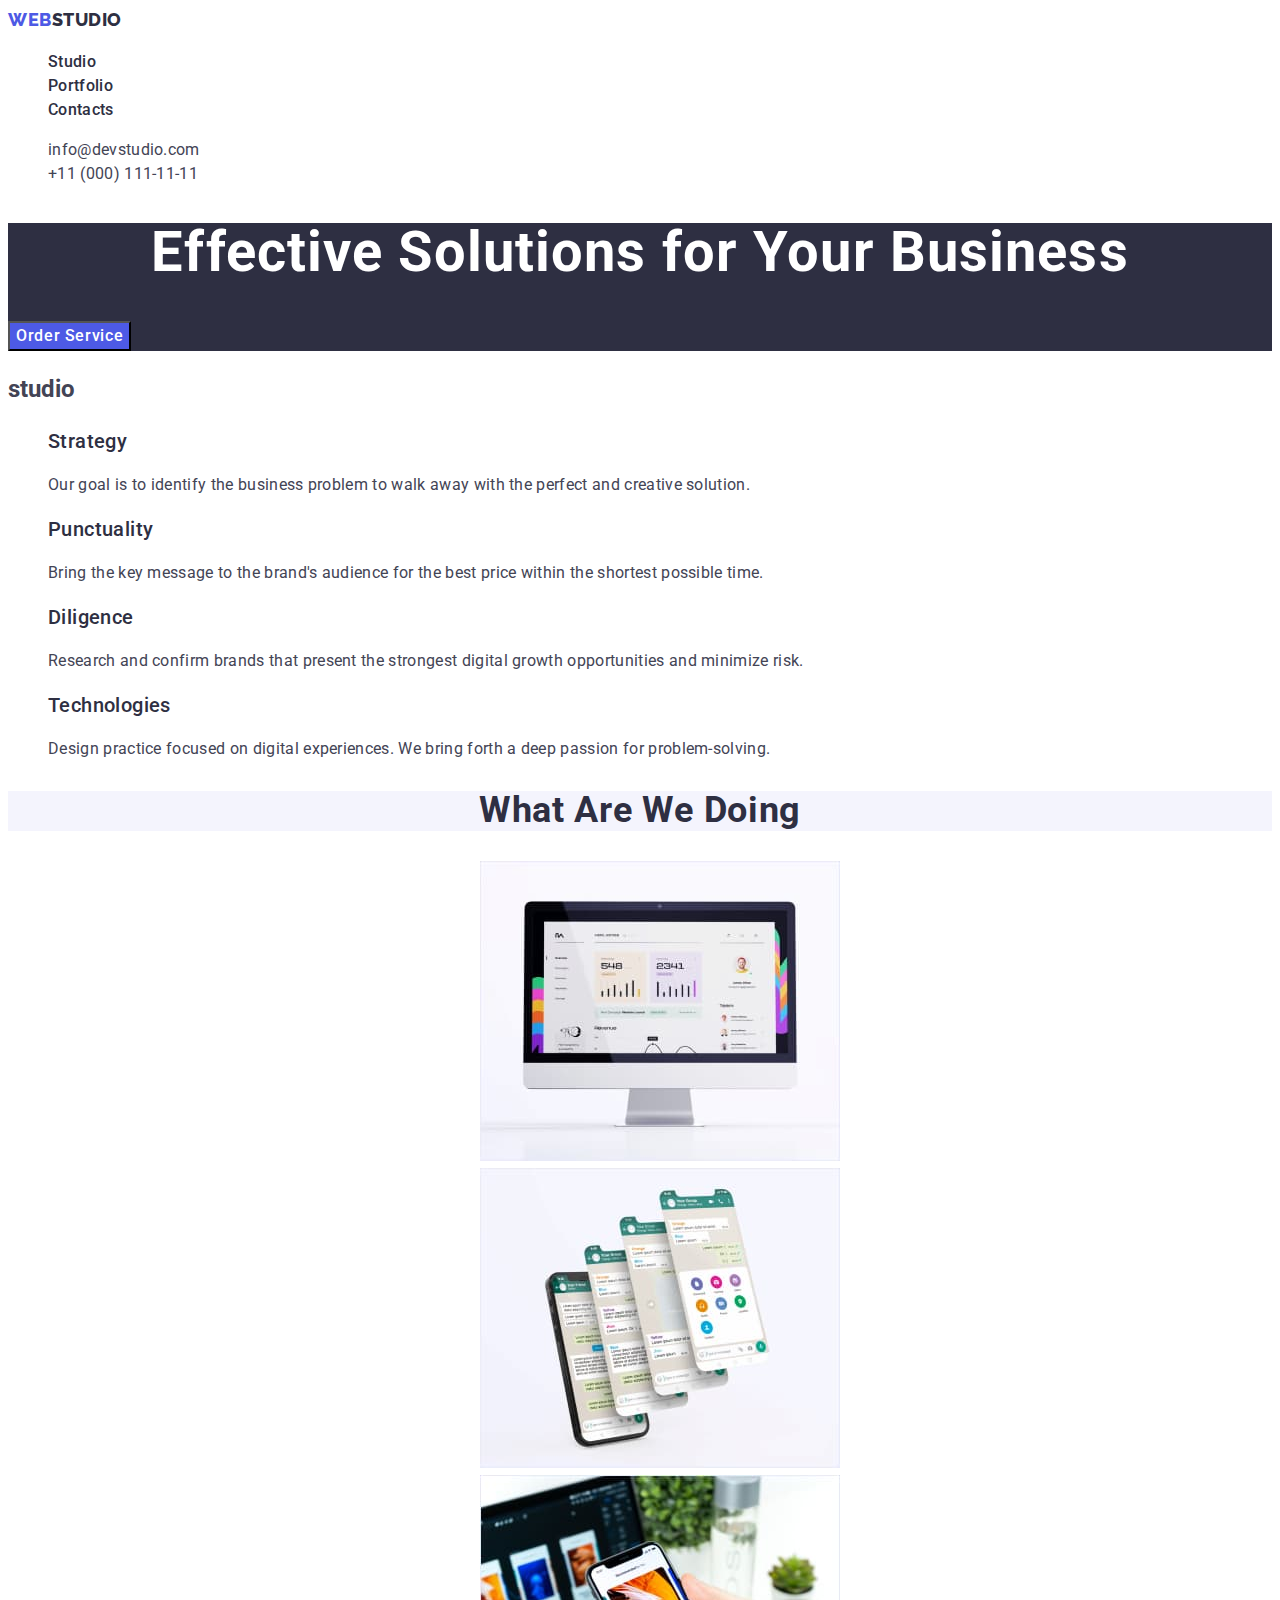
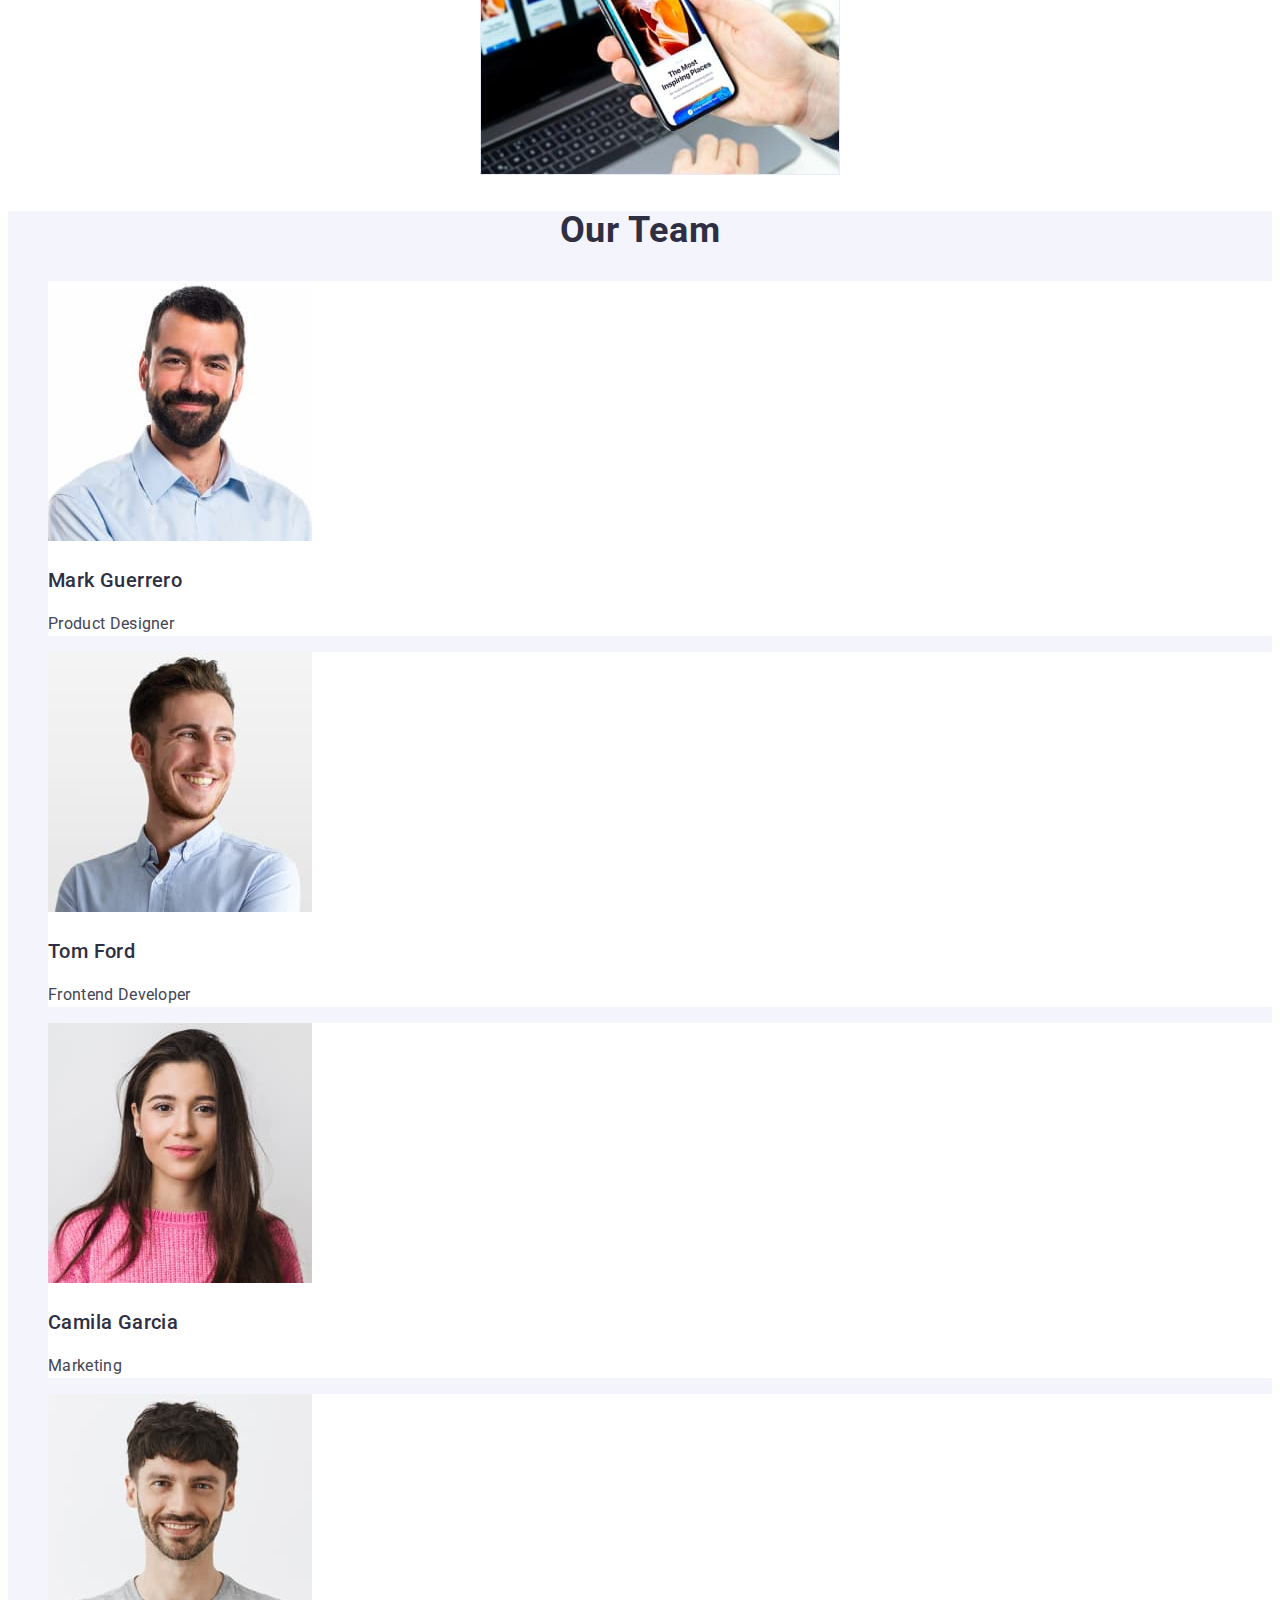
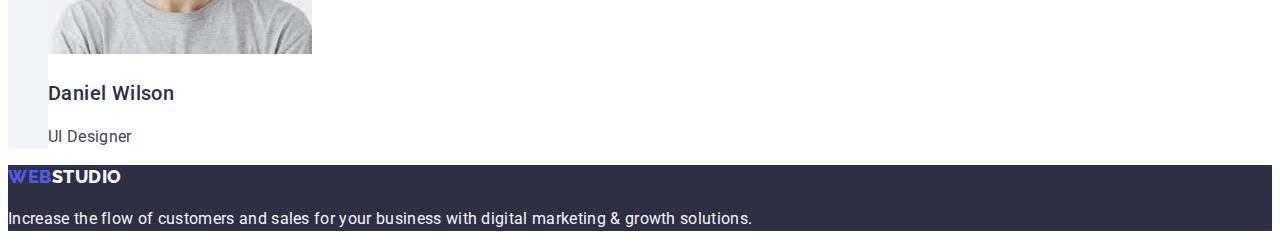
<file: index.html>
<!DOCTYPE html>
<html lang="en">
  <head>
    <meta charset="UTF-8" />
    <meta name="viewport" content="width=device-width, initial-scale=1.0" />
    <title>Studio</title>
    <link rel="preconnect" href="https://fonts.googleapis.com" />
    <link rel="preconnect" href="https://fonts.gstatic.com" crossorigin />
    <link
      href="https://fonts.googleapis.com/css2?family=Raleway:wght@800&family=Roboto:wght@400;500;700;900&display=swap"
      rel="stylesheet"
    />
    <link rel="stylesheet" href="./css/styles.css" />
  </head>
  <body>
    <header>
      <nav>
        <a href="./index.html" class="logo link link-focus"
          >Web<span class="header-span">Studio</span>
        </a>
        <ul class="list">
          <li><a href="./index.html" class="link boolean">Studio</a></li>
          <li><a href="./portfolio.html" class="link boolean">Portfolio</a></li>
          <li><a href="" class="link boolean">Contacts</a></li>
        </ul>
      </nav>
      <address class="address">
        <ul class="list">
          <li>
            <a href="mailto:info@devstudio.com" class="address-link link"
              >info@devstudio.com</a
            >
          </li>
          <li>
            <a href="tel:+110001111111" class="address-link link"
              >+11 (000) 111-11-11</a
            >
          </li>
        </ul>
      </address>
    </header>
    <main>
      <section class="section-first">
        <h1 class="section-first-title">
          Effective Solutions for Your Business
        </h1>
        <button class="button-first hover" type="button">Order Service</button>
      </section>
      <section>
        <h2>studio</h2>
        <ul class="list">
          <li>
            <h3 class="section-second-title">Strategy</h3>
            <p class="section-second-text">
              Our goal is to identify the business problem to walk away with the
              perfect and creative solution.
            </p>
          </li>
          <li>
            <h3 class="section-second-title">Punctuality</h3>
            <p class="section-second-text">
              Bring the key message to the brand's audience for the best price
              within the shortest possible time.
            </p>
          </li>
          <li>
            <h3 class="section-second-title">Diligence</h3>
            <p class="section-second-text">
              Research and confirm brands that present the strongest digital
              growth opportunities and minimize risk.
            </p>
          </li>
          <li>
            <h3 class="section-second-title">Technologies</h3>
            <p class="section-second-text">
              Design practice focused on digital experiences. We bring forth a
              deep passion for problem-solving.
            </p>
          </li>
        </ul>
      </section>
      <section class="section-third">
        <h2 class="section-third-title">What are we doing</h2>
        <ul class="list">
          <li>
            <img
              src="./images/img-1.jpg"
              alt="computer"
              width="360"
              height="300"
            />
          </li>
          <li>
            <img
              src="./images/img-2.jpg"
              alt="phone"
              width="360"
              height="300"
            />
          </li>
          <li>
            <img
              src="./images/img-3.jpg"
              alt="computer and phone"
              width="360"
              height="300"
            />
          </li>
        </ul>
      </section>
      <section class="list section-fourth">
        <h2 class="section-third-title">Our Team</h2>
        <ul class="list">
          <li class="img">
            <img
              src="./images/img-4.jpg"
              alt="handsome man with hazel eyes, brunette with a beard in a blue shirt"
              width="264"
              height="260"
            />
            <h3 class="section-second-title">Mark Guerrero</h3>
            <p class="section-second-text">Product Designer</p>
          </li>
          <li class="img">
            <img
              src="./images/img-5.jpg"
              alt="young, handsome and smiling man with green eyes, brunette with a beard in a blue shirt"
              width="264"
              height="260"
            />
            <h3 class="section-second-title">Tom Ford</h3>
            <p class="section-second-text">Frontend Developer</p>
          </li>
          <li class="img">
            <img
              src="./images/img-6.jpg"
              alt="young, pretty woman with hazel eyes, brunette with long hair in a pink shirt"
              width="264"
              height="260"
            />
            <h3 class="section-second-title">Camila Garcia</h3>
            <p class="section-second-text">Marketing</p>
          </li>
          <li class="img">
            <img
              src="./images/img-7.jpg"
              alt="young, handsome and smiling man with hazel eyes, brunette with a beard in a grey shirt"
              width="264"
              height="260"
            />
            <h3 class="section-second-title">Daniel Wilson</h3>
            <p class="section-second-text">UI Designer</p>
          </li>
        </ul>
      </section>
    </main>
    <footer class="footer">
      <a href="./index.html" class="logo link link-focus"
        >Web<span class="logo-span">Studio</span>
      </a>
      <p class="footer-text">
        Increase the flow of customers and sales for your business with digital
        marketing & growth solutions.
      </p>
    </footer>
  </body>
</html>
</file>
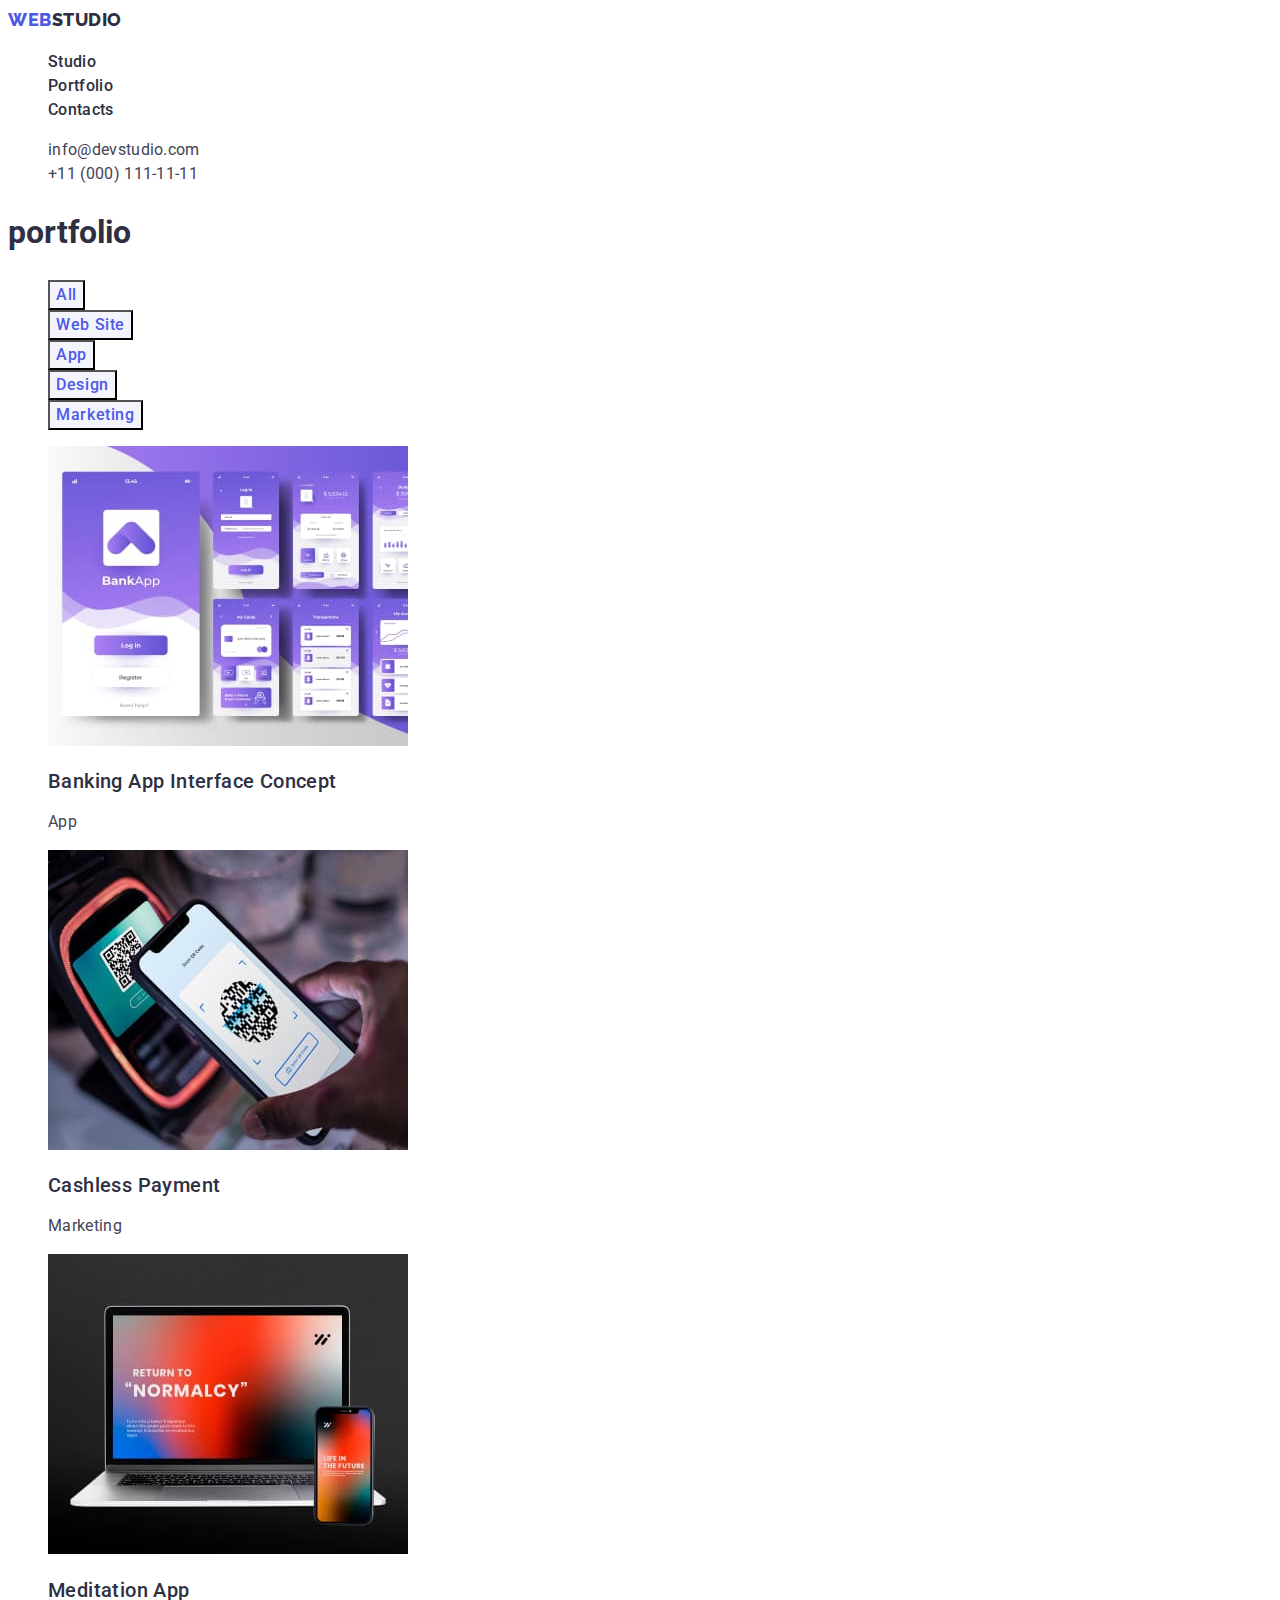
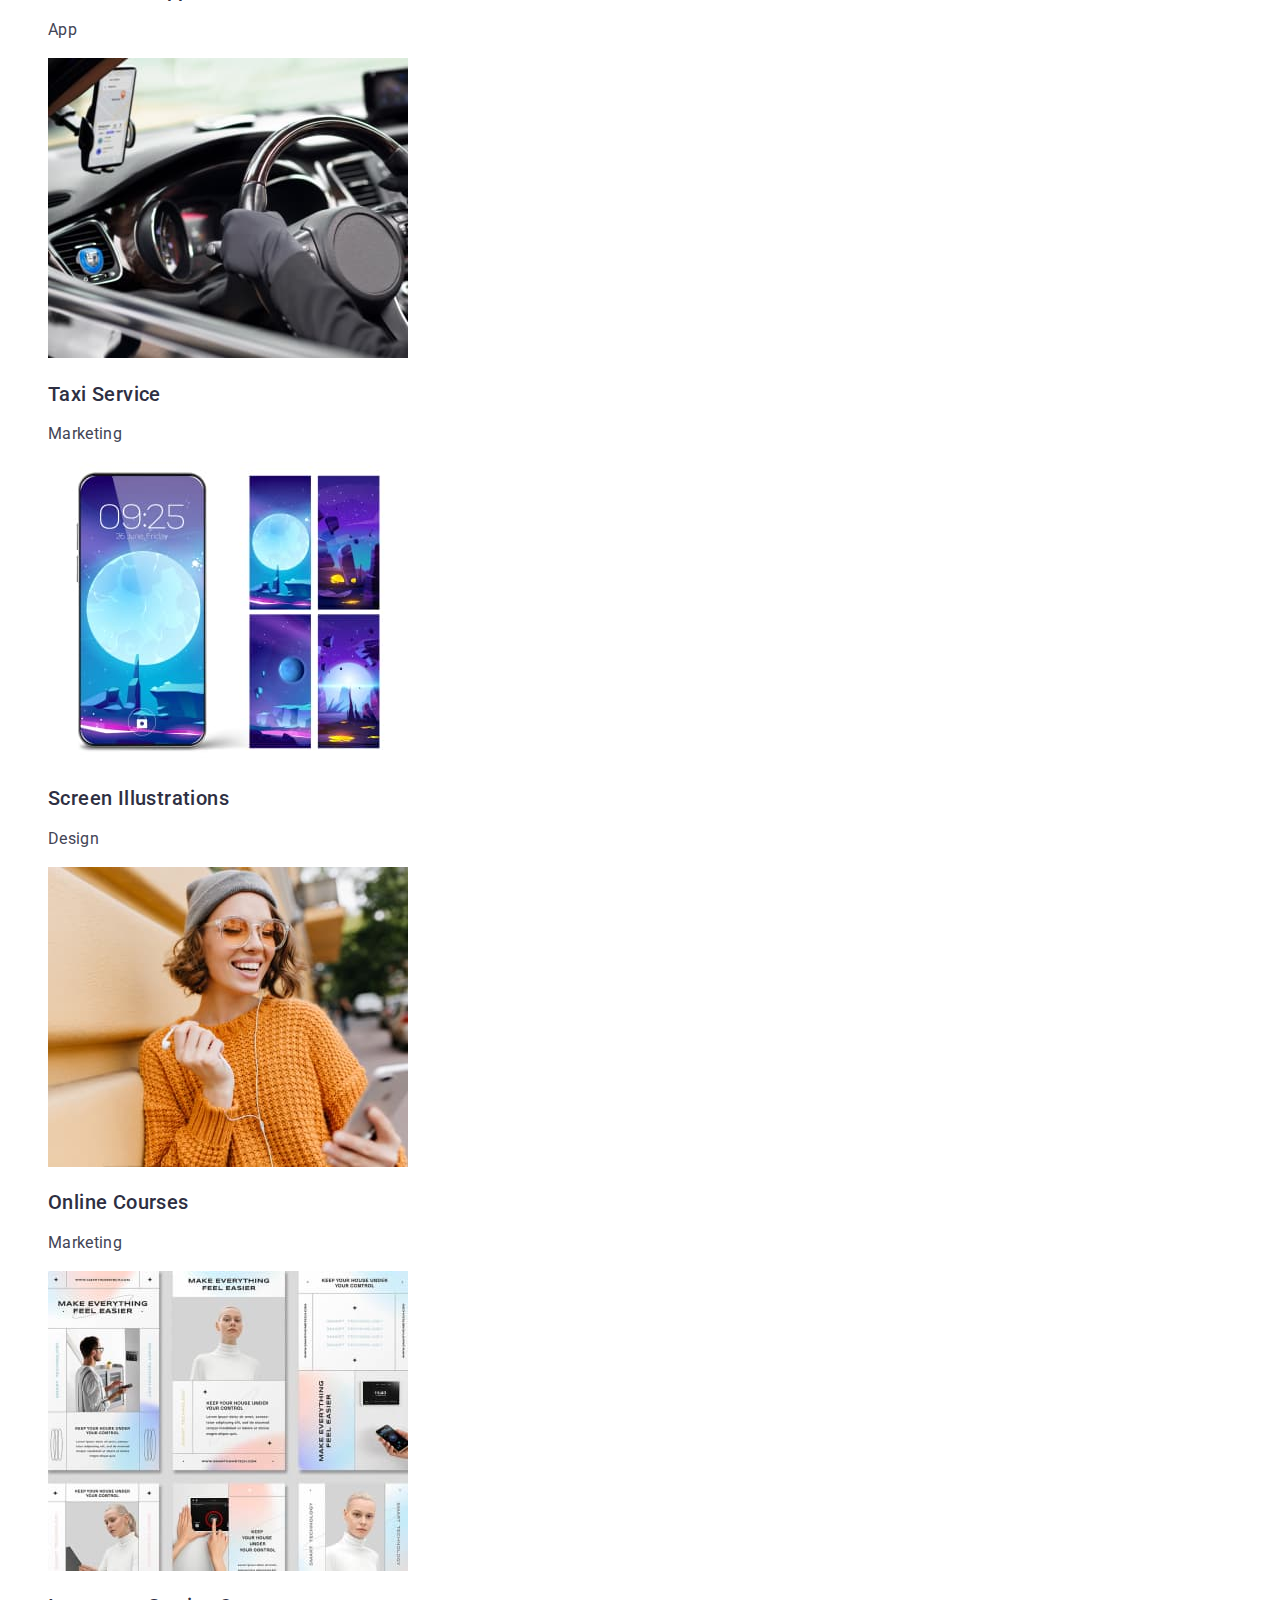
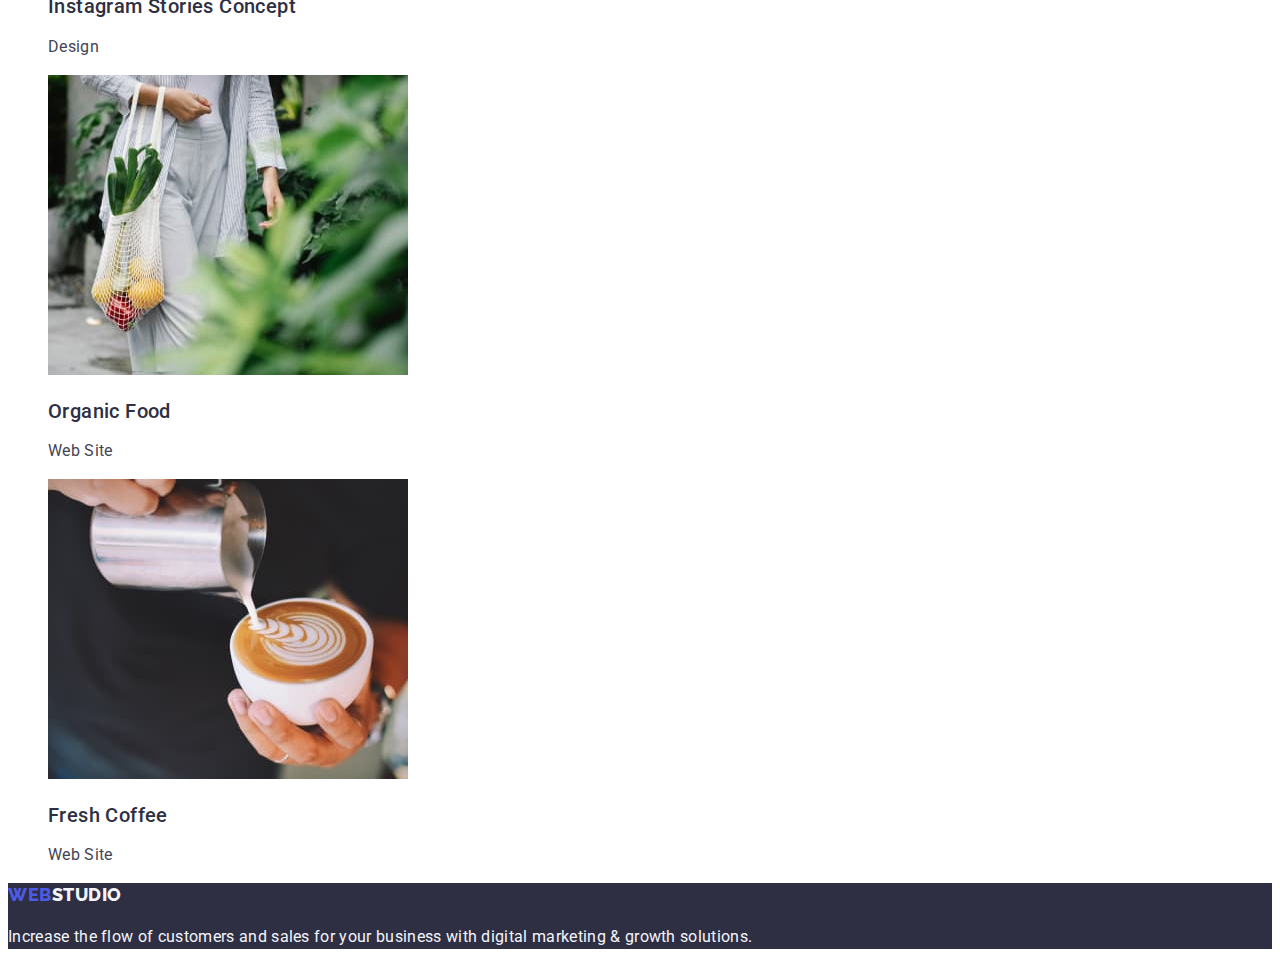
<file: portfolio.html>
<!DOCTYPE html>
<html lang="en">
  <head>
    <meta charset="UTF-8" />
    <meta name="viewport" content="width=device-width, initial-scale=1.0" />
    <title>Studio</title>
    <link rel="preconnect" href="https://fonts.googleapis.com" />
    <link rel="preconnect" href="https://fonts.gstatic.com" crossorigin />
    <link
      href="https://fonts.googleapis.com/css2?family=Raleway:wght@800&family=Roboto:wght@400;500;700;900&display=swap"
      rel="stylesheet"
    />
    <link rel="stylesheet" href="./css/styles.css" />
  </head>
  <body>
    <header>
      <nav>
        <a href="./index.html" class="logo link link-focus"
          >Web<span class="header-span">Studio</span>
        </a>
        <ul class="list">
          <li><a href="./index.html" class="link boolean">Studio</a></li>
          <li><a href="./portfolio.html" class="link boolean">Portfolio</a></li>
          <li><a href="" class="link boolean">Contacts</a></li>
        </ul>
      </nav>
      <address class="address">
        <ul class="list">
          <li>
            <a href="mailto:info@devstudio.com" class="address-link link"
              >info@devstudio.com</a
            >
          </li>
          <li>
            <a href="tel:+110001111111" class="address-link link"
              >+11 (000) 111-11-11</a
            >
          </li>
        </ul>
      </address>
    </header>
    <main>
      <section>
        <h1 class="array">portfolio</h1>
        <ul class="list">
          <li class="button-second">
            <button type="button" class="all all-both">All</button>
          </li>
          <li class="button-second">
            <button type="button" class="all all-both">Web Site</button>
          </li>
          <li class="button-second">
            <button type="button" class="all all-both">App</button>
          </li>
          <li class="button-second">
            <button type="button" class="all all-both">Design</button>
          </li>
          <li class="button-second">
            <button type="button" class="all all-both">Marketing</button>
          </li>
        </ul>
        <ul class="list">
          <li>
            <a href="./images/bank-app.jpg" class="link">
              <img
                src="./images/bank-app.jpg"
                alt="Banking App Interface Concept"
                width="360"
                height="300"
              />
              <h2 class="header-list-focus">Banking App Interface Concept</h2>
              <p class="list-text">App</p></a
            >
          </li>
          <li>
            <a href="./images/cashless-payment.jpg" class="link">
              <img
                src="./images/cashless-payment.jpg"
                alt="Cashless Payment"
                width="360"
                height="300"
              />
              <h2 class="header-list-focus">Cashless Payment</h2>
              <p class="list-text">Marketing</p></a
            >
          </li>
          <li>
            <a href="./images/meditation-app.jpg" class="link">
              <img
                src="./images/meditation-app.jpg"
                alt="Meditation App"
                width="360"
                height="300"
              />
              <h2 class="header-list-focus">Meditation App</h2>
              <p class="list-text">App</p></a
            >
          </li>
          <li>
            <a href="./images/taxi-service.jpg" class="link">
              <img
                src="./images/taxi-service.jpg"
                alt="Taxi Service"
                width="360"
                height="300"
              />
              <h2 class="header-list-focus">Taxi Service</h2>
              <p class="list-text">Marketing</p></a
            >
          </li>
          <li>
            <a href="./images/screen-illustrations.jpg" class="link">
              <img
                src="./images/screen-illustrations.jpg"
                alt="Screen Illustrations"
                width="360"
                height="300"
              />
              <h2 class="header-list-focus">Screen Illustrations</h2>
              <p class="list-text">Design</p></a
            >
          </li>
          <li>
            <a href="./images/online-courses.jpg" class="link">
              <img
                src="./images/online-courses.jpg"
                alt="Online Courses"
                width="360"
                height="300"
              />
              <h2 class="header-list-focus">Online Courses</h2>
              <p class="list-text">Marketing</p></a
            >
          </li>
          <li>
            <a href="./images/iInstagram-stories-concept.jpg" class="link">
              <img
                src="./images/iInstagram-stories-concept.jpg"
                alt="Instagram Stories Concept"
                width="360"
                height="300"
              />
              <h2 class="header-list-focus">Instagram Stories Concept</h2>
              <p class="list-text">Design</p></a
            >
          </li>
          <li>
            <a href="./images/organic-food.jpg" class="link">
              <img
                src="./images/organic-food.jpg"
                alt="Organic Food"
                width="360"
                height="300"
              />
              <h2 class="header-list-focus">Organic Food</h2>
              <p class="list-text">Web Site</p></a
            >
          </li>
          <li>
            <a href="./images/fresh-coffee.jpg" class="link">
              <img
                src="./images/fresh-coffee.jpg"
                alt="Fresh Coffee"
                width="360"
                height="300"
              />
              <h2 class="header-list-focus">Fresh Coffee</h2>
              <p class="list-text">Web Site</p></a
            >
          </li>
        </ul>
      </section>
    </main>
    <footer class="footer">
      <a href="./index.html" class="logo link link-focus"
        >Web<span class="logo-span">Studio</span>
      </a>
      <p class="footer-text">
        Increase the flow of customers and sales for your business with digital
        marketing & growth solutions.
      </p>
    </footer>
  </body>
</html>
</file>
<file: css/styles.css>
:root {
  --logo-main-color: #4d5ae5;
  --background-color-section: #2e2f42;
  --section-heading-color: #434455;
  --background-color: #ffffff;
  --footer-color: #f4f4fd;
  --link-hover-focus: #404bbf;
}
body {
  font-family: "Roboto", sans-serif;
  color: var(--section-heading-color);
  line-height: 1.6;
  background-color: var(--background-color);
}
p {
  color: var(--background-color-section);
}
.logo {
  color: var(--logo-main-color);
  font-family: Raleway, sans-serif;
  font-size: 18px;
  font-style: normal;
  font-weight: 800;
  line-height: 1.17;
  letter-spacing: 0.03em;
  text-transform: uppercase;
  text-decoration: none;
}
.logo link {
  color: var(--background-color-section);
  font-family: Raleway, sans-serif;
  font-size: 18px;
  font-style: normal;
  font-weight: 800;
  line-height: 1.17;
  letter-spacing: 0.03em;
  text-transform: uppercase;
  text-decoration: none;
}
span {
  color: var(--background-color-section);
}
.list {
  color: var(--background-color-section);
  font-size: 16px;
  font-style: normal;
  font-weight: 400;
  line-height: 1.5;
  letter-spacing: 0.02em;
  list-style: none;
}
.studio {
  font-weight: 500;
  font-size: 16px;
  line-height: 1.5;
  letter-spacing: 0.02em;
  color: var(--background-color-section);
}
.link {
  text-decoration: none;
}
.link-both:focus,
.link-both:hover {
  color: var(--background-color-section);
  text-decoration: none;
}
.address {
  font-style: normal;
}
.boolean {
  font-size: 16px;
  line-height: 1.5;
  letter-spacing: 0.02em;
  color: var(--background-color-section);
}
.link-boolean {
  color: var(--background-color-section);
  text-decoration: none;
}
.boolean {
  font-weight: 500;
}
.section-first {
  background-color: var(--background-color-section);
}
.section-first-title {
  font-size: 56px;
  line-height: 1.07;
  text-align: center;
  letter-spacing: 0.02em;
  color: var(--background-color);
}
.button-first {
  background-color: var(--logo-main-color);
  font-family: Roboto, sans-serif;
  font-weight: 500;
  font-size: 16px;
  line-height: 1.5;
  letter-spacing: 0.04em;
  color: var(--background-color);
}
.button-first:hover {
  background-color: var(--link-hover-focus);
  cursor: pointer;
}
.button-first:focus {
  background-color: var(--link-hover-focus);
  cursor: pointer;
}
.section-second-title {
  font-weight: 500;
  font-size: 20px;
  line-height: 1.2;
  letter-spacing: 0.02em;
}
.section-second-text {
  font-size: 16px;
  line-height: 1.5;
  letter-spacing: 0.02em;
  color: var(--section-heading-color);
  background-color: var(--background-color);
  font-weight: 400;
}
.section-third {
  font-size: 36px;
  line-height: 1.11;
  text-align: center;
  letter-spacing: 0.02em;
  text-transform: capitalize;
  color: var(--background-color-section);
}
.section-third-title {
  background-color: var(--footer-color);
  font-size: 36px;
  line-height: 1.11;
  text-align: center;
  letter-spacing: 0.02em;
}
.section-fourth {
  background-color: var(--footer-color);
  letter-spacing: 0.02em;
  text-transform: capitalize;
}
.img {
  letter-spacing: 0.02em;
  text-transform: capitalize;
  color: var(--background-color-section);
  background-color: var(--background-color);
}
.footer {
  background-color: var(--background-color-section);
}
.footer-text {
  line-height: 1.5;
  color: var(--footer-color);
  letter-spacing: 0.02em;
}
.button-second {
  font-family: Roboto, sans-serif;
  font-weight: 500;
  font-size: 16px;
  line-height: 1.5;
  letter-spacing: 0.04em;
  color: var(--background-color);
  cursor: pointer;
}
.header-list {
  font-weight: 500;
  font-size: 20px;
  line-height: 1.2;
  letter-spacing: 0.02em;
  color: var(--section-heading-color);
}
.header-list-focus {
  color: var(--background-color-section);
  font-weight: 500;
  font-size: 20px;
  line-height: 1.2;
  letter-spacing: 0.02em;
}
.logo-span {
  color: var(--footer-color);
}
.all {
  font-family: Roboto, sans-serif;
  font-weight: 500;
  font-size: 16px;
  line-height: 1.5;
  letter-spacing: 0.04em;
  color: var(--logo-main-color);
  background-color: var(--footer-color);
}
.all-both:focus,
.all-both:hover {
  color: var(--background-color);
  background-color: var(--link-hover-focus);
  cursor: pointer;
}
.button-first-hover {
  background-color: var(--link-hover-focus);
}
.list-text {
  color: var(--section-heading-color);
  font-weight: 400;
}
.array {
  color: var(--background-color-section);
}
.boolean:hover,
.boolean:focus {
  color: var(--link-hover-focus);
}
.address-link {
  font-size: 16px;
  line-height: 1.5;
  letter-spacing: 0.02em;
  color: var(--section-heading-color);
}
.address-link:focus,
.address-link:hover {
  color: var(--link-hover-focus);
}
</file>
